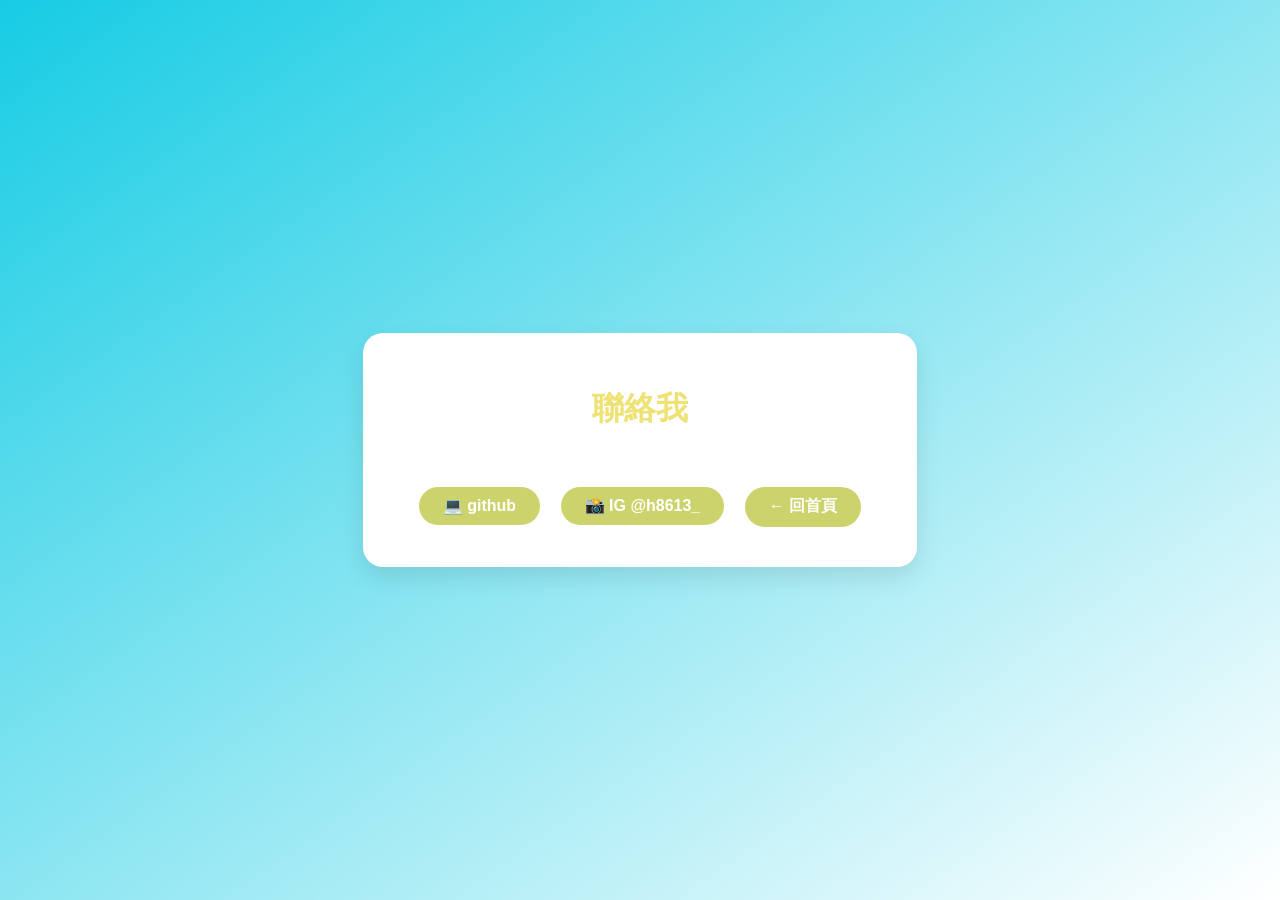
<file: contact.html>
<!DOCTYPE html>
<html lang="zh-Hant">
<head>
  <meta charset="UTF-8" />
  <title>聯絡我 | 小程</title>
  <link rel="stylesheet" href="work.css" />
  <style>
    body {
      margin: 0;
      font-family: "Segoe UI", sans-serif;
      background: linear-gradient(to bottom right, #f5e9d3);
      height: 100vh;
    }

    .contact-container {
      display: flex;
      justify-content: center;
      align-items: center;
      height: 100vh;
    }

    .contact-card {
      background: white;
      padding: 2em 3em;
      border-radius: 20px;
      box-shadow: 0 10px 25px rgba(0, 0, 0, 0.1);
      text-align: center;
      animation: fadeIn 1s ease;
    }

    .contact-card h1 {
      color: #eee275;
      margin-bottom: 1.5em;
    }

    .btn {
      display: inline-block;
      background-color: #ccd36c;
      color: white;
      padding: 0.6em 1.5em;
      border-radius: 25px;
      font-size: 1em;
      text-decoration: none;
      font-weight: bold;
      transition: background-color 0.3s ease;
      margin: 0.5em;
    }

    .btn:hover {
      background-color: #0d11dd;
    }

    @keyframes fadeIn {
      from { opacity: 0; transform: translateY(10px); }
      to { opacity: 1; transform: translateY(0); }
    }
  </style>
</head>
<body>
  <div class="contact-container">
    <div class="contact-card">
      <h1>聯絡我</h1>
      <a class="btn" href="https://github.com/William970613" target="_blank">💻 github</a>
      <a class="btn" href="https://www.instagram.com/h8613_" target="_blank">📸 IG @h8613_</a>
      <a class="btn" href="index.html">← 回首頁</a>
    </div>
  </div>
</body>
</html>
</file>
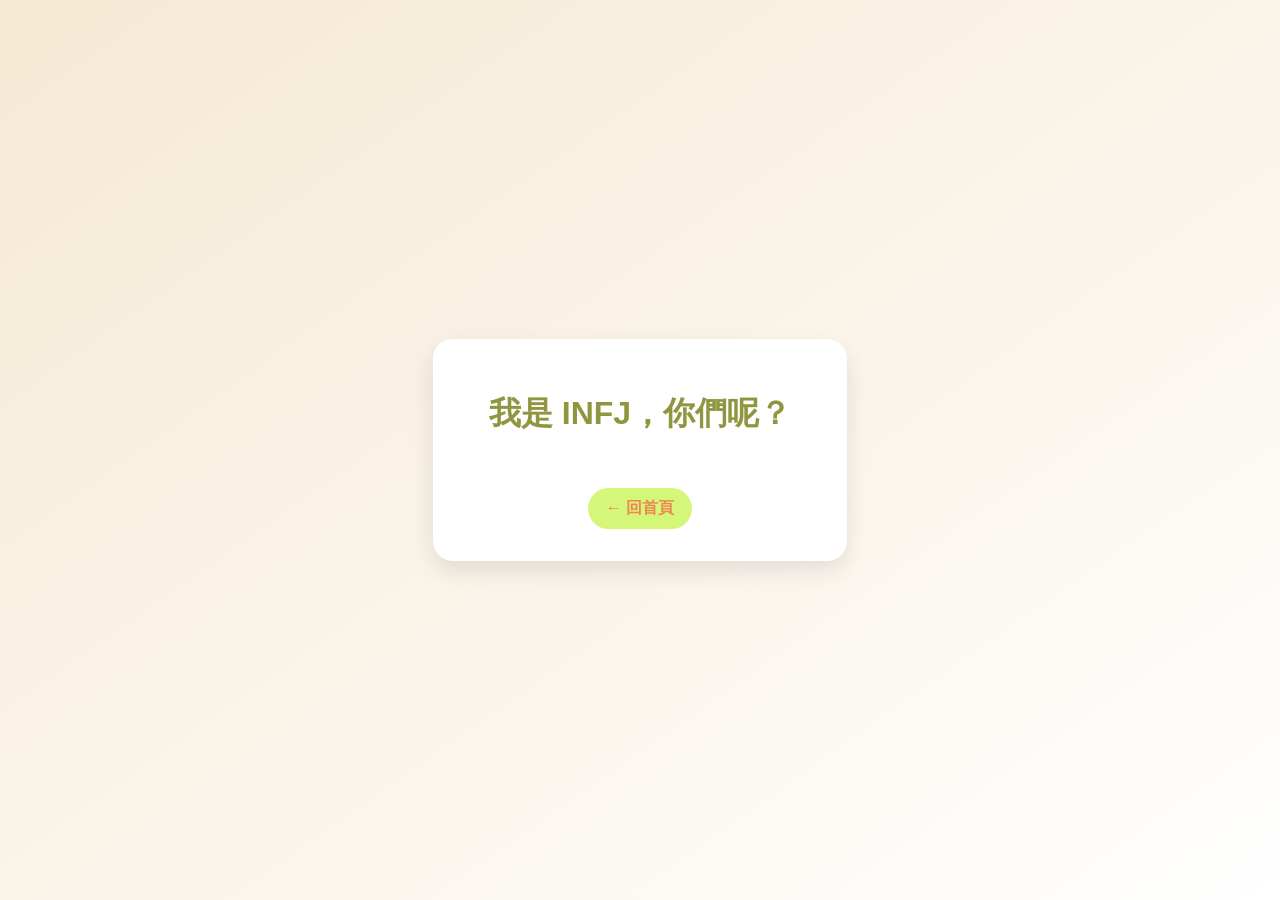
<file: MBTI.html>
<!DOCTYPE html>
<html lang="en">
<head>
    <meta charset="UTF-8">
    <meta name="viewport" content="width=device-width, initial-scale=1.0">
    <title>Document</title>
    <link rel="stylesheet" href="work2.css">
</head>
<body>
    <div class="center-container">
        <div class="card">
            <h1>我是 INFJ，你們呢？</h1>
            <a href="index.html" class="btn-back">← 回首頁</a>
        </div>
    </div>
</body>
</html>
</file>
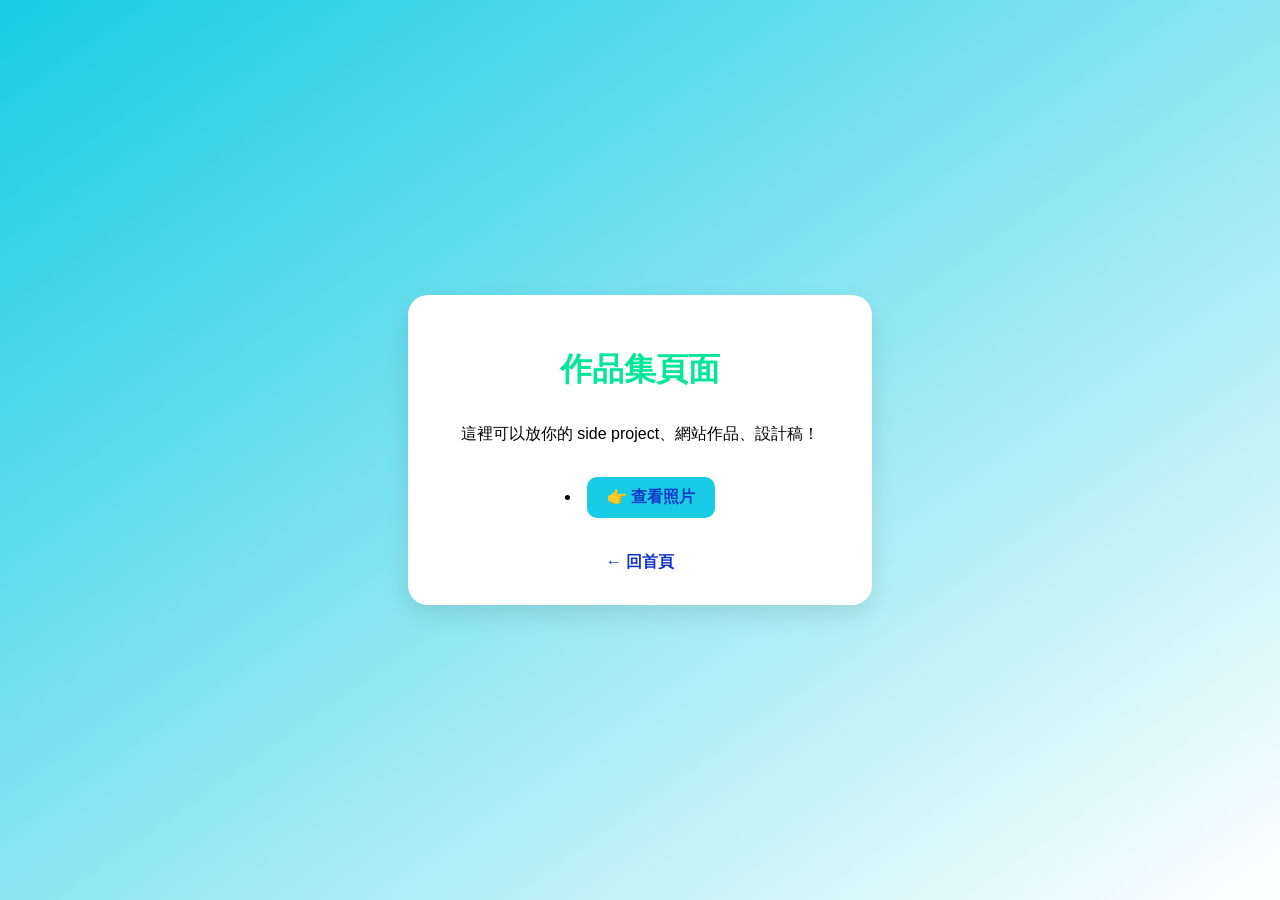
<file: portfolio.html>
<!DOCTYPE html>
<html lang="zh-Hant">
<head>
  <meta charset="UTF-8" />
  <title>自拍集 | 小程</title>
  <link rel="stylesheet" href="work.css">
  <style>
    .portfolio-container {
      display: flex;
      justify-content: center;
      align-items: center;
      height: 100vh;
    }

    .portfolio-card {
      background-color: white;
      padding: 2em;
      border-radius: 20px;
      box-shadow: 0 10px 25px rgba(0, 0, 0, 0.1);
      text-align: center;
      width: 400px;
      animation: fadeIn 1s ease;
    }

    .portfolio-card a {
      display: inline-block;
      margin-top: 1em;
      color: #1436c9;
      text-decoration: none;
      font-weight: bold;
    }

    .portfolio-card a:hover {
      text-decoration: underline;
    }

    .btn-portfolio {
      display: inline-block;
      margin-top: 1em;
      padding: 10px 20px;
      background-color: #17cce4;
      color: white;
      font-weight: bold;
      text-decoration: none;
      border-radius: 10px;
      transition: background-color 0.3s ease;
    }

    .btn-portfolio:hover {
      background-color: #0238eb;
    }
  </style>
</head>
<body>

  <div class="portfolio-container">
    <div class="portfolio-card">
      <h1>作品集頁面</h1>
      <p>這裡可以放你的 side project、網站作品、設計稿！</p>
      
      <!-- 新增按鈕 -->
<li>
  <a href="portfolio2.html" class="btn-portfolio" >👉 查看照片
</a>
</li>
      
      <!-- 原本的回首頁 -->
      <br />
      <a href="index.html">← 回首頁</a>
    </div>
  </div>

  <script src="work.js"></script>
</body>
</html>
</file>
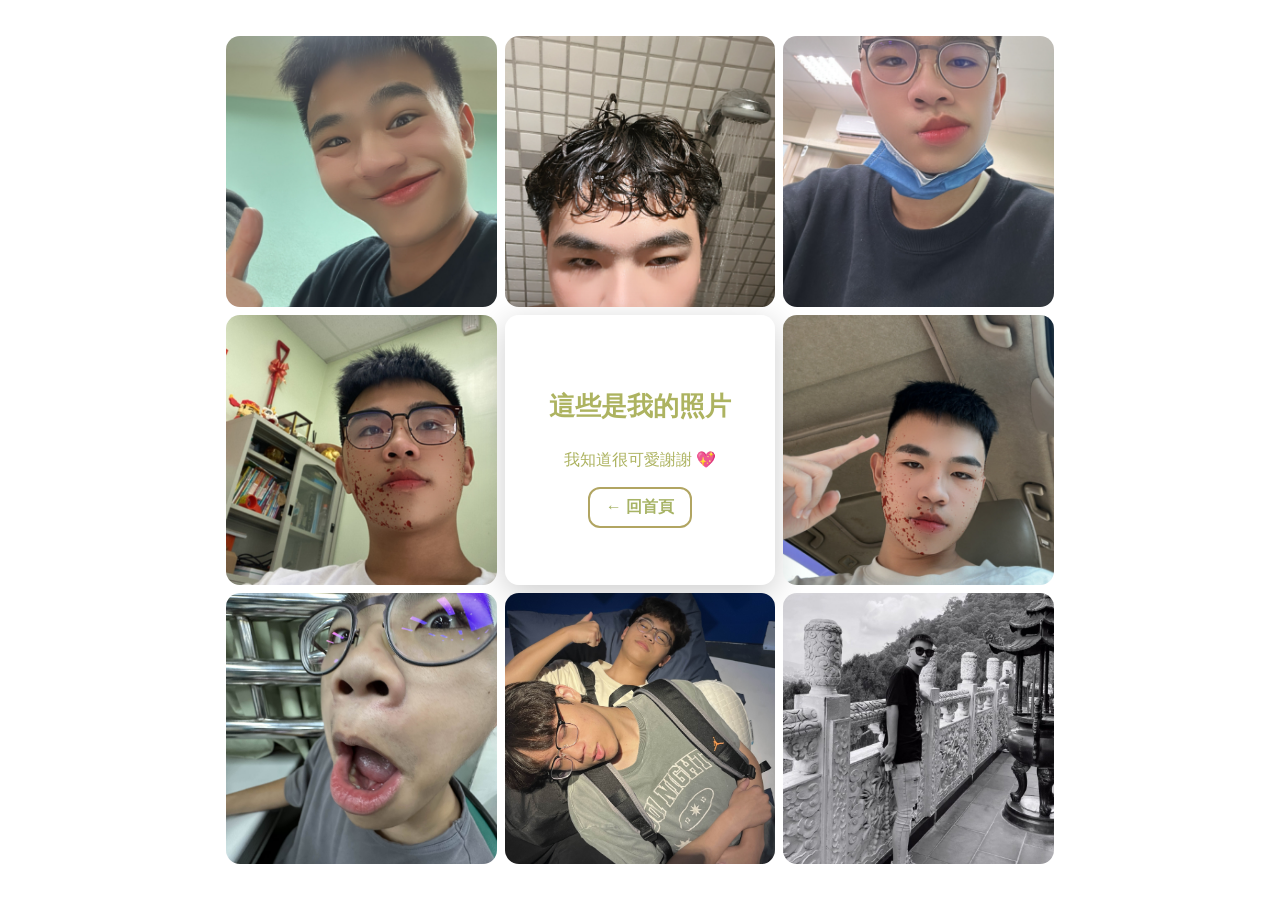
<file: portfolio2.html>
<!DOCTYPE html>
<html lang="zh-Hant">
<head>
  <meta charset="UTF-8" />
  <meta name="viewport" content="width=device-width, initial-scale=1.0"/>
  <title>照片集 ✨</title>
  <style>
    * {
      box-sizing: border-box;
    }

    html, body {
      margin: 0;
      padding: 0;
      background: linear-gradient(135deg, #f5e9d3);
      height: 100%;
      width: 100%;
      font-family: 'Segoe UI', sans-serif;
      display: flex;
      justify-content: center;
      align-items: center;
      overflow: hidden;
    }

    .photo-wall {
      display: grid;
      grid-template-columns: repeat(3, 1fr);
      grid-template-rows: repeat(3, 1fr);
      gap: 8px;
      width: 92vmin;
      height: 92vmin;
    }

    .photo-wall img,
    .photo-wall .card {
      width: 100%;
      height: 100%;
      aspect-ratio: 1/1;
      border-radius: 14px;
      transition: transform 0.3s ease, box-shadow 0.3s;
    }

    .photo-wall img {
      object-fit: cover;
      display: block;
    }

    .photo-wall img:hover {
      transform: scale(1.05);
      box-shadow: 0 10px 20px rgba(255, 255, 255, 0.3);
    }

    .photo-wall img.offset-down {
      object-position: center top 30%;
    }

    .card {
      background: rgba(255, 255, 255, 0.12);
      border-radius: 16px;
      backdrop-filter: blur(10px);
      box-shadow: 0 8px 32px rgba(0, 0, 0, 0.2);
      border: 1px solid rgba(255, 255, 255, 0.15);
      color: rgb(173, 179, 96);
      text-align: center;
      padding: 20px;
      display: flex;
      flex-direction: column;
      justify-content: center;
      align-items: center;
      animation: fadeIn 1.2s ease;
    }

    .card h1 {
      font-size: 1.6em;
      margin-bottom: 0.4em;
    }

    .card p {
      font-size: 1em;
      margin-bottom: 1em;
    }

    .card a {
      text-decoration: none;
      color: rgb(167, 179, 101);
      border: 2px solid rgb(177, 165, 98);
      padding: 8px 16px;
      border-radius: 12px;
      font-weight: bold;
      background: rgba(255, 255, 255, 0.1);
      transition: background 0.3s, transform 0.2s;
    }

    .card a:hover {
      background: rgba(255, 255, 255, 0.25);
      transform: scale(1.05);
    }

    @keyframes fadeIn {
      from { opacity: 0; transform: scale(0.95); }
      to { opacity: 1; transform: scale(1); }
    }
  </style>
</head>
<body>
  <div class="photo-wall">
    <img src="photo1.jpg" />
    <img src="photo2.jpg" class="offset-down" />
    <img src="photo3.jpg" />
    <img src="photo4.jpg" />

    <div class="card">
      <h1>這些是我的照片</h1>
      <p>我知道很可愛謝謝 💖</p>
      <a href="index.html">← 回首頁</a>
    </div>

    <img src="photo5.jpg" />
    <img src="photo6.jpg" />
    <img src="photo7.jpg" />
    <img src="photo8.png" />
  </div>
</body>
</html>
</file>
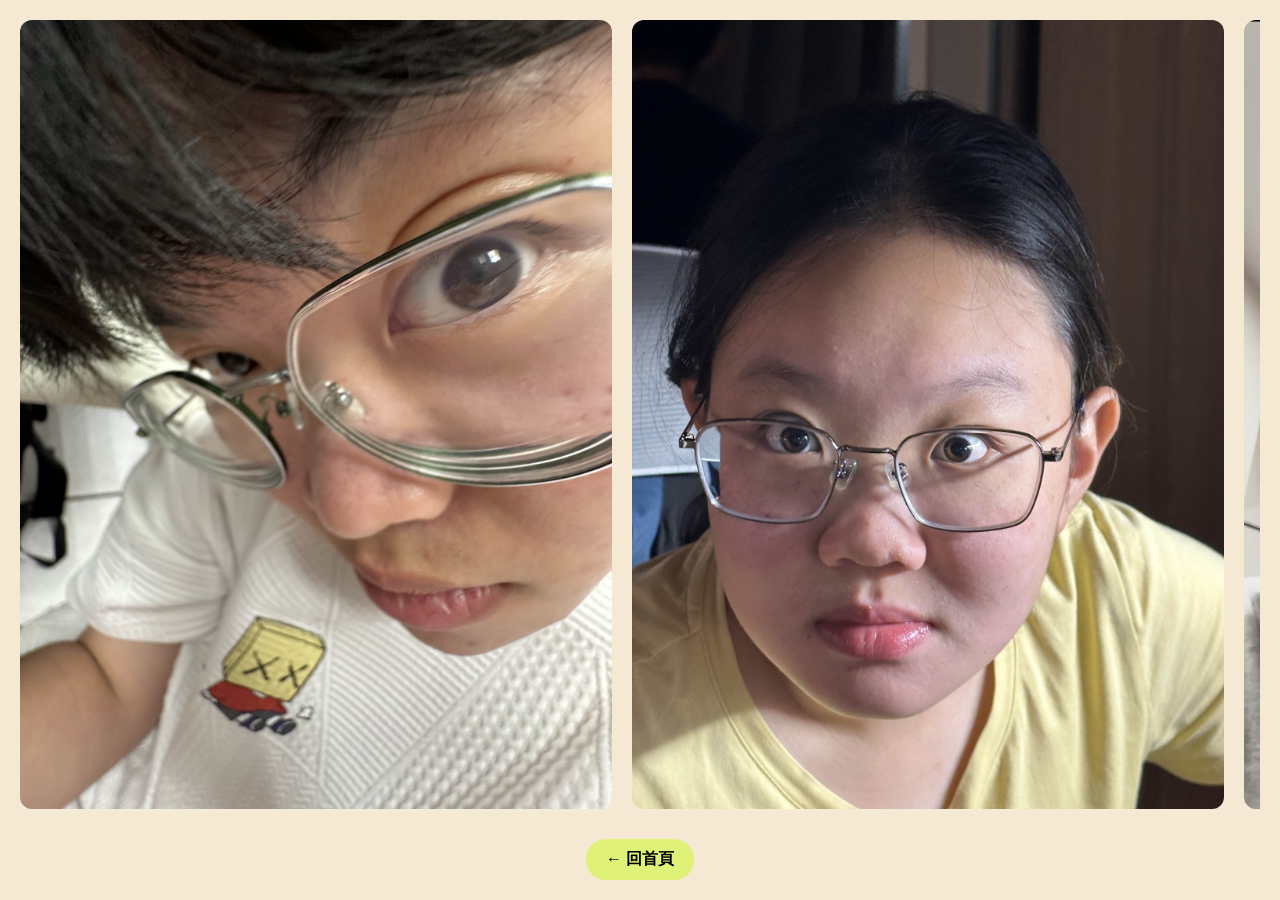
<file: TU.html>
<!DOCTYPE html>
<html lang="en">
<head>
  <meta charset="UTF-8">
  <meta name="viewport" content="width=device-width, initial-scale=1.0">
  <title>圖片展示</title>
  <style>
    * {
      box-sizing: border-box;
      margin: 0;
      padding: 0;
    }

    body {
      background:#f5e9d3;
      height: 100vh;
      width: 100vw;
      display: flex;
      flex-direction: column;
      align-items: center;
      justify-content: center;
      padding: 20px;
    }

    .img-row {
      display: flex;
      gap: 20px;
      overflow-x: auto; /* ✅ 水平滑動 */
      padding-bottom: 10px;
      width: 100%;
    }

    .img-row img {
      height: auto;
      width: auto;
      max-height: 90vh; /* ✅ 保持圖片完整不切到 */
      border-radius: 12px;
      box-shadow: 0 4px 10px rgba(255,255,255,0.1);
    }

    .btn {
      text-decoration: none;
      padding: 10px 20px;
      background: #dff176;
      color: black;
      font-weight: bold;
      border-radius: 20px;
      transition: all 0.3s ease;
      margin-top: 20px;
    }

    .btn:hover {
      background: #0ea9bd;
      transform: scale(1.05);
    }
  </style>
</head>

<body>
  <div class="img-row">
    <img src="Z.jpg" alt="圖片1" />
    <img src="ZZ.jpg" alt="圖片2" />
    <img src="S.jpg" alt="圖片3" />
    <img src="xiao.jpg" alt="圖片4" />
  </div>

  <a class="btn" href="index.html">← 回首頁</a>
</body>
</html>
</file>
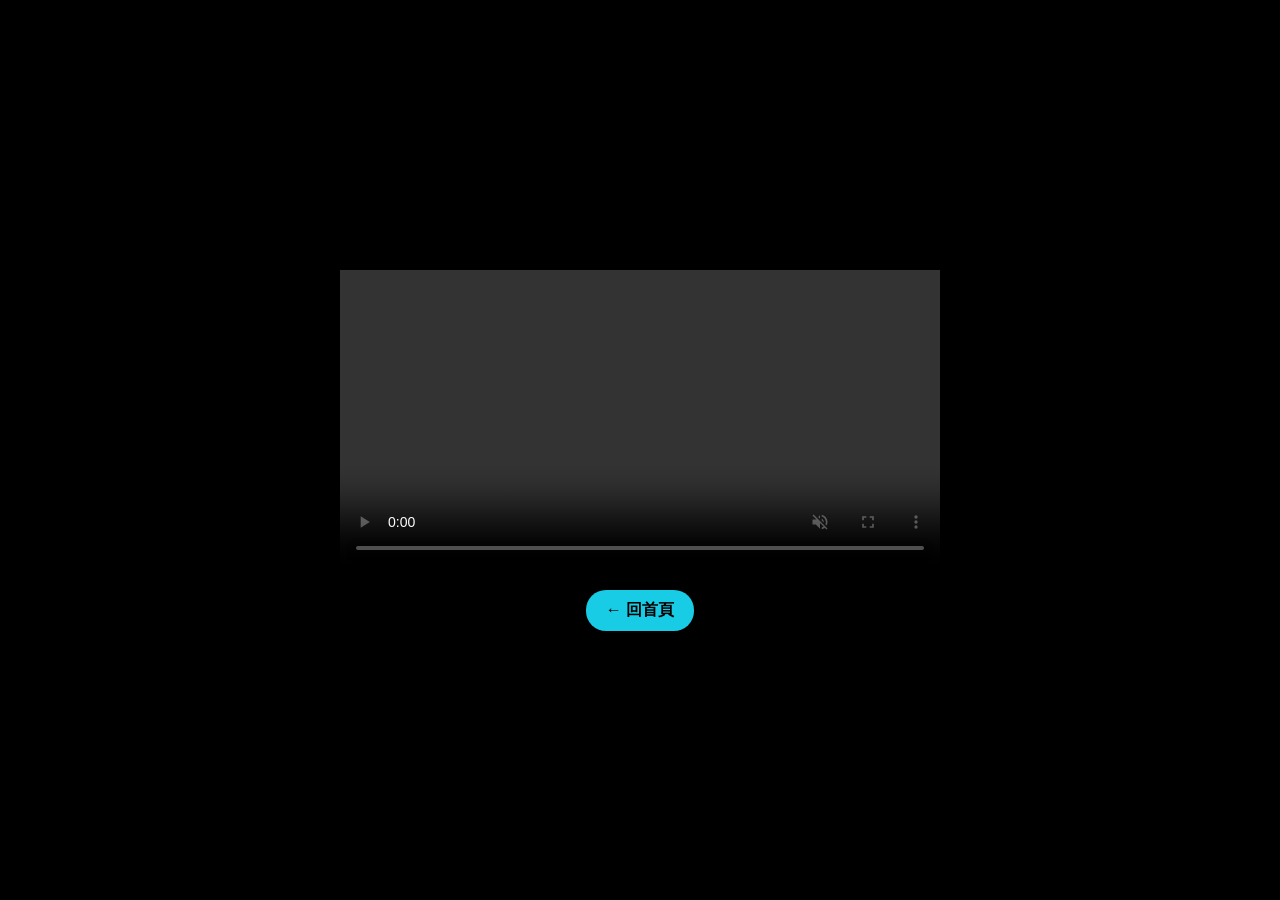
<file: video.html>
<!DOCTYPE html>
<html lang="en">
<head>
  <meta charset="UTF-8">
  <meta name="viewport" content="width=device-width, initial-scale=1.0">
  <title>影片播放頁</title>
  <link rel="stylesheet" href="work2.css">
  <style>
    body {
      background: #000;
      color: white;
      display: flex;
      flex-direction: column;
      align-items: center;
      justify-content: center;
      height: 100vh;
      margin: 0;
    }

    .btn {
      margin-top: 20px;
      text-decoration: none;
      padding: 10px 20px;
      background: #17cce4;
      color: black;
      font-weight: bold;
      border-radius: 20px;
      transition: all 0.3s ease;
    }

    .btn:hover {
      background: #0ea9bd;
      transform: scale(1.05);
    }
  </style>
</head>

<body>
  <video src="IMG_3260.mov" controls autoplay muted width="600"></video>
  <a class="btn" href="index.html">← 回首頁</a>
</body>
</html>
</file>
<file: work.css>
body {
  margin: 0;
  font-family: "Segoe UI", sans-serif;
  background: linear-gradient(to bottom right, #17cce4, #ffffff);
  height: 100vh;
}

.center-container {
  position: relative;
  z-index: 1;
  display: flex;
  justify-content: center;
  align-items: center;
  height: 100vh;
  width: 100vw;
}

.card {
  background-color: white;
  padding: 2em;
  border-radius: 20px;
  box-shadow: 0 10px 25px rgba(0, 0, 0, 0.1);
  text-align: center;
  width: 350px;
  animation: fadeIn 1s ease;
}

h1 {
  color: #06e69b;
  margin-bottom: 1em;
}

#description {
  font-size: 1.1em;
  color: #444;
  min-height: 60px;
  transition: all 0.3s ease;
}

.buttons {
  margin-top: 1.5em;
}

button {
  background-color: #17cce4;
  color: white;
  border: none;
  padding: 0.6em 1.2em;
  margin: 0 0.5em;
  border-radius: 25px;
  font-size: 1em;
  cursor: pointer;
  transition: background-color 0.3s;
}

button:hover {
  background-color: #17cce4;
}

@keyframes fadeIn {
  from { opacity: 0; transform: translateY(10px); }
  to { opacity: 1; transform: translateY(0); }
}

.navbar {
  position: fixed;
  top: 20px;
  right: 20px;
  z-index: 1000;
}

.hamburger {
  font-size: 28px;
  cursor: pointer;
  color: #4a0bf7;
  user-select: none;
}

.nav-menu {
  list-style: none;
  padding: 0;
  margin-top: 10px;
  display: none;
  background: white;
  box-shadow: 0 4px 10px rgba(0,0,0,0.1);
  border-radius: 10px;
  overflow: hidden;
  position: absolute;
  right: 0;
  top: 40px;
}

.nav-menu li a {
  display: block;
  padding: 0.8em 1.2em;
  text-decoration: none;
  color: #17cce4;
  border-bottom: 1px solid #f5f5f5;
}

.nav-menu li a:hover {
  background: #fff0f5;
}

.nav-menu.show {
  display: block;
}
</file>
<file: work2.css>
body {
  margin: 0;
  font-family: "Segoe UI", sans-serif;
  background: linear-gradient(to bottom right, #f5e9d3, #ffffff);
  height: 100vh;
}

.center-container {
  position: relative;
  z-index: 1;
  display: flex;
  justify-content: center;
  align-items: center;
  height: 100vh;
  width: 100vw;
}

.card {
  background-color: white;
  padding: 2em;
  border-radius: 20px;
  box-shadow: 0 10px 25px rgba(0, 0, 0, 0.1);
  text-align: center;
  width: 350px;
  animation: fadeIn 1s ease;
}

h1 {
  color: #90963f;
  margin-bottom: 1em;
}

#description {
  font-size: 1.1em;
  color: #444;
  min-height: 60px;
  transition: all 0.3s ease;
}

.buttons {
  margin-top: 1.5em;
}

button {
  background-color: #ecf56e;
  color: rgb(235, 233, 126);
  border: none;
  padding: 0.6em 1.2em;
  margin: 0 0.5em;
  border-radius: 25px;
  font-size: 1em;
  cursor: pointer;
  transition: background-color 0.3s;
}

button:hover {
  background-color: #e1ee6e;
}

@keyframes fadeIn {
  from { opacity: 0; transform: translateY(10px); }
  to { opacity: 1; transform: translateY(0); }
}

.navbar {
  position: fixed;
  top: 20px;
  right: 20px;
  z-index: 1000;
}

.hamburger {
  font-size: 28px;
  cursor: pointer;
  color: #4a0bf7;
  user-select: none;
}

.nav-menu {
  list-style: none;
  padding: 0;
  margin-top: 10px;
  display: none;
  background: white;
  box-shadow: 0 4px 10px rgba(0,0,0,0.1);
  border-radius: 10px;
  overflow: hidden;
  position: absolute;
  right: 0;
  top: 40px;
}

.nav-menu li a {
  display: block;
  padding: 0.8em 1.2em;
  text-decoration: none;
  color: #17cce4;
  border-bottom: 1px solid #f5f5f5;
}

.nav-menu li a:hover {
  background: #fff0f5;
}

.nav-menu.show {
  display: block;
}



.glass {
  background: rgba(255, 255, 255, 0.15);
  border-radius: 16px;
  box-shadow: 0 8px 32px rgba(31, 38, 135, 0.2);
  backdrop-filter: blur(10px);
  border: 1px solid rgba(255, 255, 255, 0.18);
  animation: fadeIn 1.2s ease;
}

.btn-back {
  display: inline-block;
  margin-top: 20px;
  text-decoration: none;
  color: rgb(241, 133, 82);
  background: #d5f779;
  border: none;
  padding: 10px 18px;
  border-radius: 25px;
  font-weight: bold;
  transition: background 0.3s;
}

.btn-back:hover {
  background: #0ea9bd;
}
</file>
